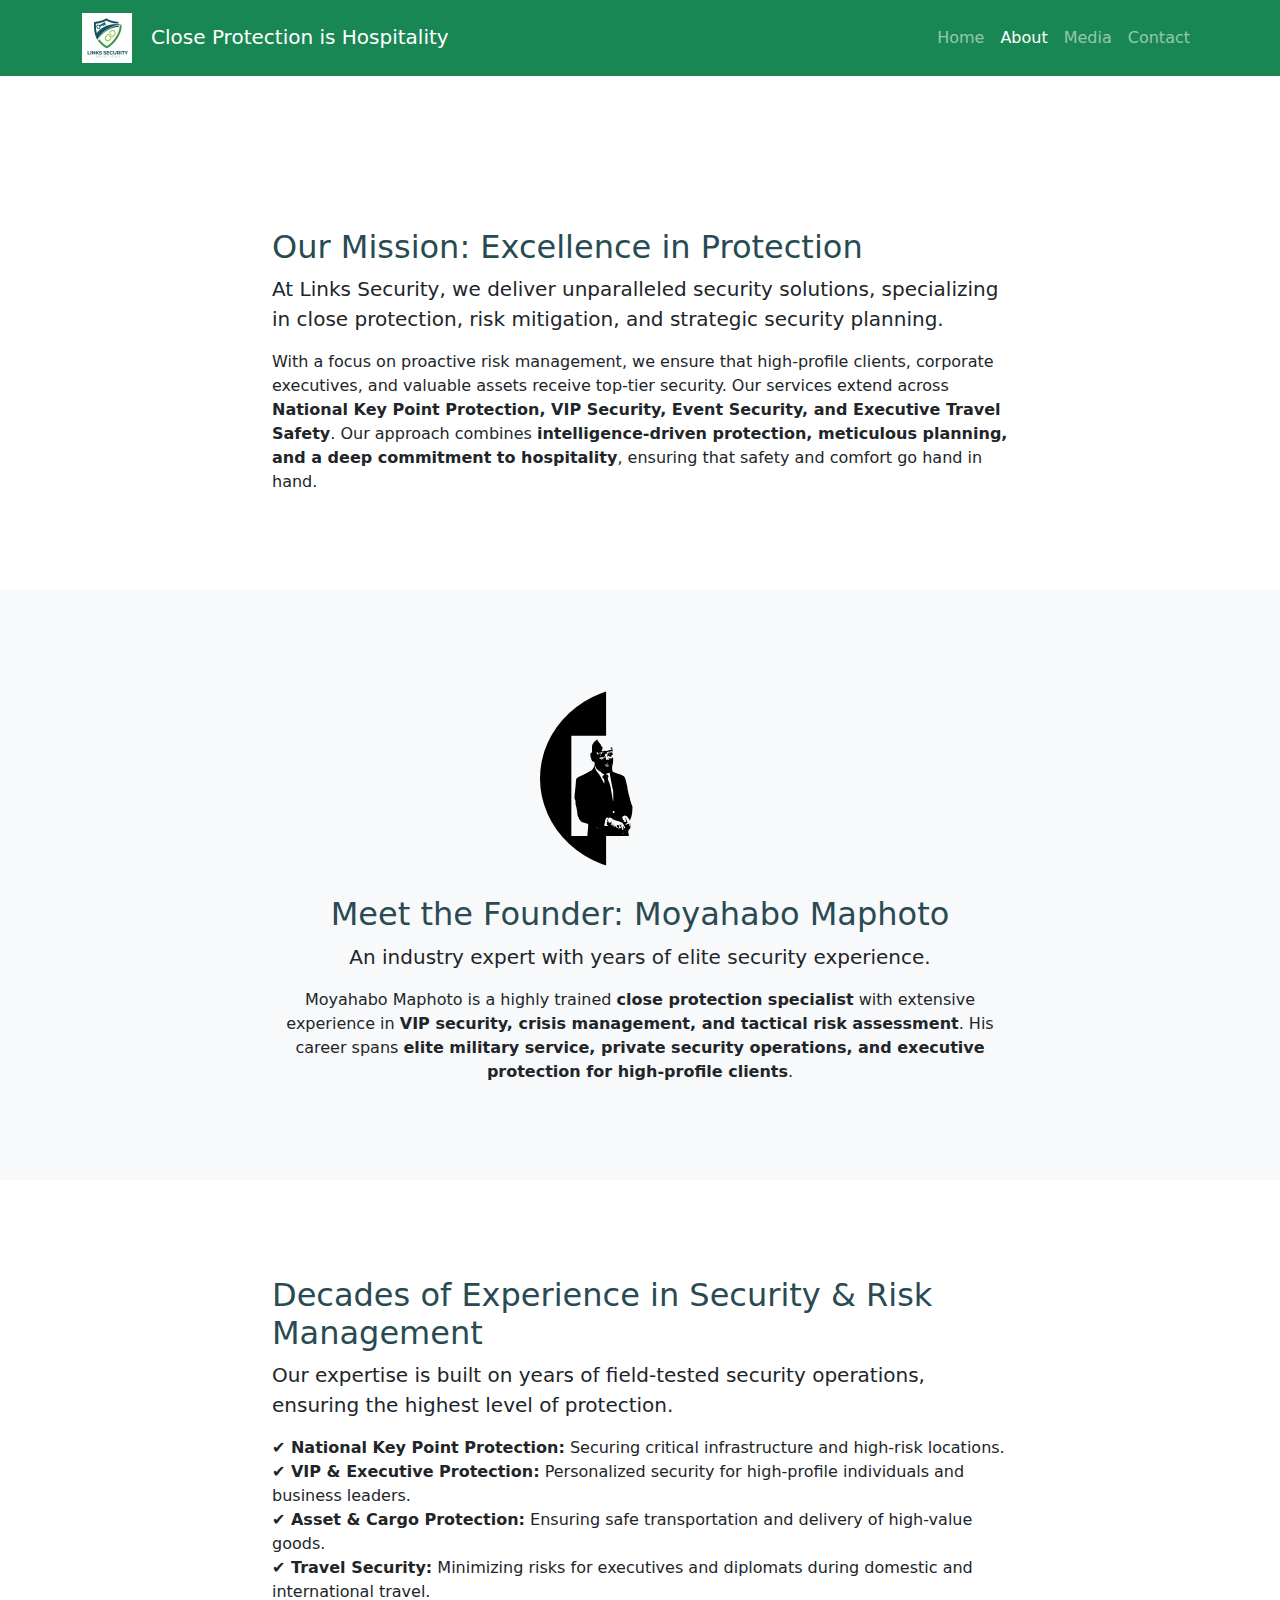
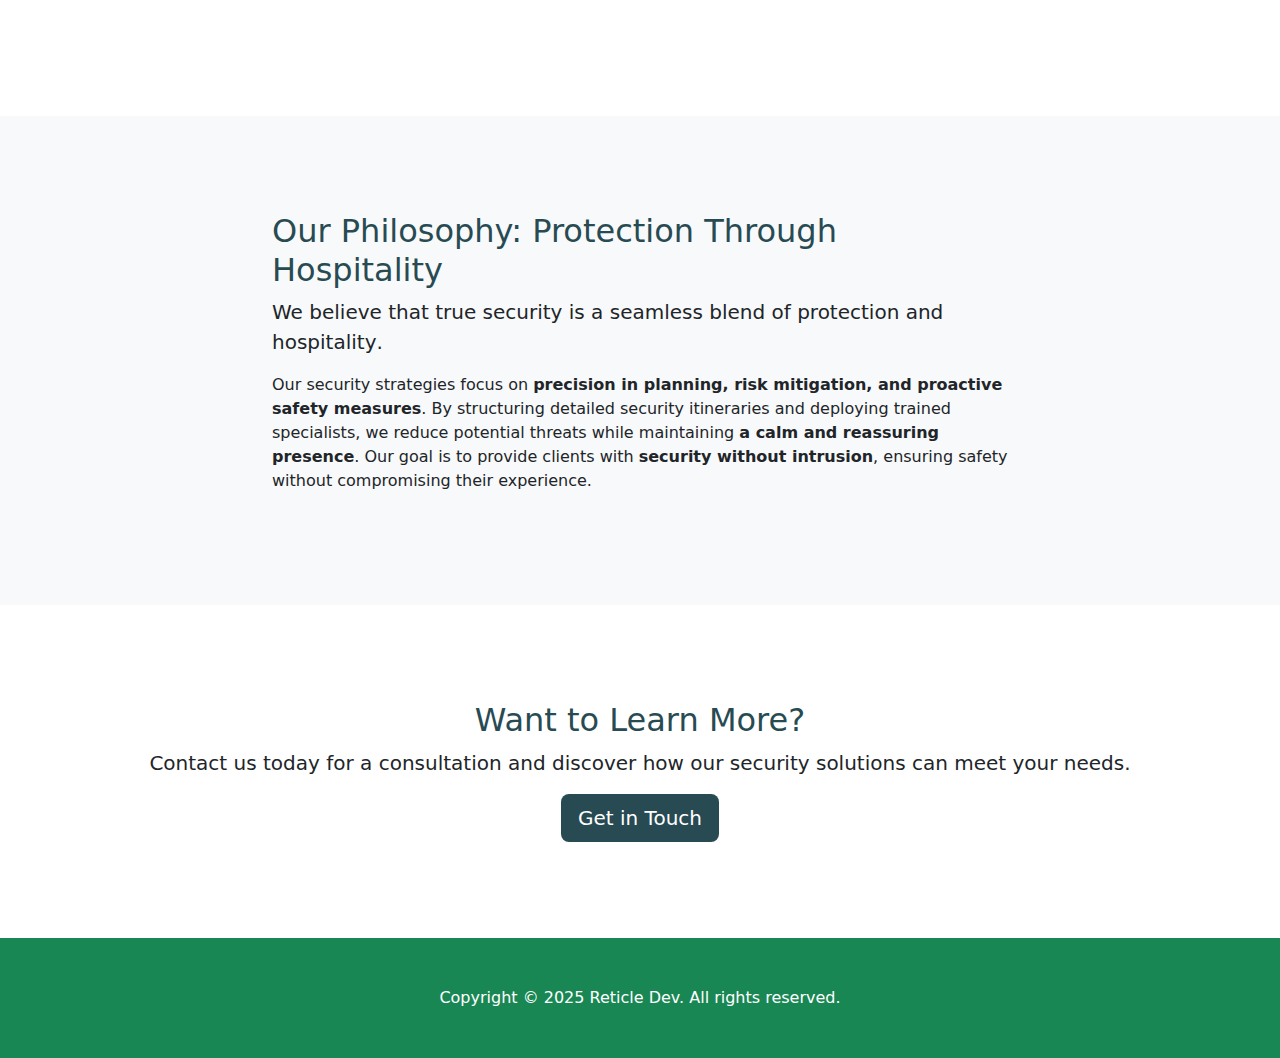
<file: about.html>
<!DOCTYPE html>
<html lang="en">
<head>
    <meta charset="utf-8">
    <meta name="viewport" content="width=device-width, initial-scale=1, shrink-to-fit=no">
    <meta name="description" content="About Links Security - Experts in Close Protection and Risk Management">
    <meta name="author" content="Links Security">
    <title>About Us | Links Security Solution</title>
    <!-- Favicon -->
    <link rel="icon" type="image/x-icon" href="links_security_logo_VKU_icon.ico">
    <!-- Core theme CSS (includes Bootstrap) -->
    <link href="css/styles.css" rel="stylesheet">
</head>
<body>

<!-- Responsive Navbar -->
<nav class="navbar navbar-expand-lg navbar-dark bg-custom-green">
    <div class="container">
        <a class="navbar-brand" href="index.html"><img src="links-security-logo.jpg" alt="Play" width="50px"> &nbsp; Close Protection is Hospitality</a> 
        <button class="navbar-toggler" type="button" data-bs-toggle="collapse" data-bs-target="#navbarSupportedContent" aria-controls="navbarSupportedContent" aria-expanded="false" aria-label="Toggle navigation">
            <span class="navbar-toggler-icon"></span>
        </button>
        <div class="collapse navbar-collapse" id="navbarSupportedContent">
            <ul class="navbar-nav ms-auto mb-2 mb-lg-0">
                <li class="nav-item"><a class="nav-link" href="index.html">Home</a></li>
                <li class="nav-item"><a class="nav-link active" aria-current="page" href="about.html">About</a></li>
                <li class="nav-item"><a class="nav-link" href="media.html">Media</a></li>
                <li class="nav-item"><a class="nav-link" href="contact.html">Contact</a></li>
            </ul>
        </div>
    </div>
</nav>

<!-- Header with Background Image -->
<header>
    <div class="container h-100 d-flex align-items-center justify-content-center">
        <h1 class="text-white fw-bold">About Links Security</h1>
    </div>
</header>

<!-- About the Company Section -->
<section class="py-5">
    <div class="container my-5">
        <div class="row justify-content-center">
            <div class="col-lg-8">
                <h2 class="custom-blue">Our Mission: Excellence in Protection</h2>
                <p class="lead">At Links Security, we deliver unparalleled security solutions, specializing in close protection, risk mitigation, and strategic security planning.</p>
                <p class="mb-0">With a focus on proactive risk management, we ensure that high-profile clients, corporate executives, and valuable assets receive top-tier security. Our services extend across <strong>National Key Point Protection, VIP Security, Event Security, and Executive Travel Safety</strong>. Our approach combines <strong>intelligence-driven protection, meticulous planning, and a deep commitment to hospitality</strong>, ensuring that safety and comfort go hand in hand.</p>
            </div>
        </div>
    </div>
</section>

<!-- About the Founder Section -->
<section class="py-5 bg-light">
    <div class="container my-5">
        <div class="row justify-content-center">
            <div class="col-lg-8 text-center">
                <!-- Clickable Image -->
                <a href="#" data-bs-toggle="modal" data-bs-target="#imageModal">
                    <img src="mr-mo-profile-pic.svg" alt="Founder of Links Security" class="rounded-circle mb-4" width="200">
                </a>
                <h2 class="custom-blue">Meet the Founder: Moyahabo Maphoto</h2>
                <p class="lead">An industry expert with years of elite security experience.</p>
                <p class="mb-0">Moyahabo Maphoto is a highly trained <strong>close protection specialist</strong> with extensive experience in <strong>VIP security, crisis management, and tactical risk assessment</strong>. His career spans <strong>elite military service, private security operations, and executive protection for high-profile clients</strong>.</p>
            </div>
        </div>
    </div>
</section>

<!-- Bootstrap Modal for Image Zoom -->
<div class="modal fade" id="imageModal" tabindex="-1" aria-labelledby="imageModalLabel" aria-hidden="true">
    <div class="modal-dialog modal-dialog-centered">
        <div class="modal-content">
            <div class="modal-body text-center">
                <img src="mr-mo-profile-pic.png" class="img-fluid rounded" alt="Founder of Links Security">
            </div>
        </div>
    </div>
</div>

<!-- Expertise Section -->
<section class="py-5">
    <div class="container my-5">
        <div class="row justify-content-center">
            <div class="col-lg-8">
                <h2 class="custom-blue">Decades of Experience in Security & Risk Management</h2>
                <p class="lead">Our expertise is built on years of field-tested security operations, ensuring the highest level of protection.</p>
                <ul class="list-unstyled">
                    <li><strong>✔ National Key Point Protection:</strong> Securing critical infrastructure and high-risk locations.</li>
                    <li><strong>✔ VIP & Executive Protection:</strong> Personalized security for high-profile individuals and business leaders.</li>
                    <li><strong>✔ Asset & Cargo Protection:</strong> Ensuring safe transportation and delivery of high-value goods.</li>
                    <li><strong>✔ Travel Security:</strong> Minimizing risks for executives and diplomats during domestic and international travel.</li>
                </ul>
            </div>
        </div>
    </div>
</section>

<!-- Philosophy Section -->
<section class="py-5 bg-light">
    <div class="container my-5">
        <div class="row justify-content-center">
            <div class="col-lg-8">
                <h2 class="custom-blue">Our Philosophy: Protection Through Hospitality</h2>
                <p class="lead">We believe that true security is a seamless blend of <strong>protection and hospitality</strong>.</p>
                <p>Our security strategies focus on <strong>precision in planning, risk mitigation, and proactive safety measures</strong>. By structuring detailed security itineraries and deploying trained specialists, we reduce potential threats while maintaining <strong>a calm and reassuring presence</strong>. Our goal is to provide clients with <strong>security without intrusion</strong>, ensuring safety without compromising their experience.</p>
            </div>
        </div>
    </div>
</section>

<!-- Call to Action -->
<section class="py-5 text-center">
    <div class="container my-5">
        <h2 class="custom-blue">Want to Learn More?</h2>
        <p class="lead">Contact us today for a consultation and discover how our security solutions can meet your needs.</p>
        <a href="contact.html" class="btn bg-custom-primary text-white btn-lg">Get in Touch</a>
    </div>
</section>

<!-- Footer -->
<footer class="py-5 bg-custom-green">
    <div class="container">
        <p class="m-0 text-center text-white">Copyright &copy; 2025 <a href="https://reticledev.co.za/" style="text-decoration: none;">Reticle Dev</a>. All rights reserved.</p>
    </div>
</footer>

<!-- Bootstrap JS -->
<script src="https://cdn.jsdelivr.net/npm/bootstrap@5.2.3/dist/js/bootstrap.bundle.min.js"></script>

</body>
</html>
</file>
